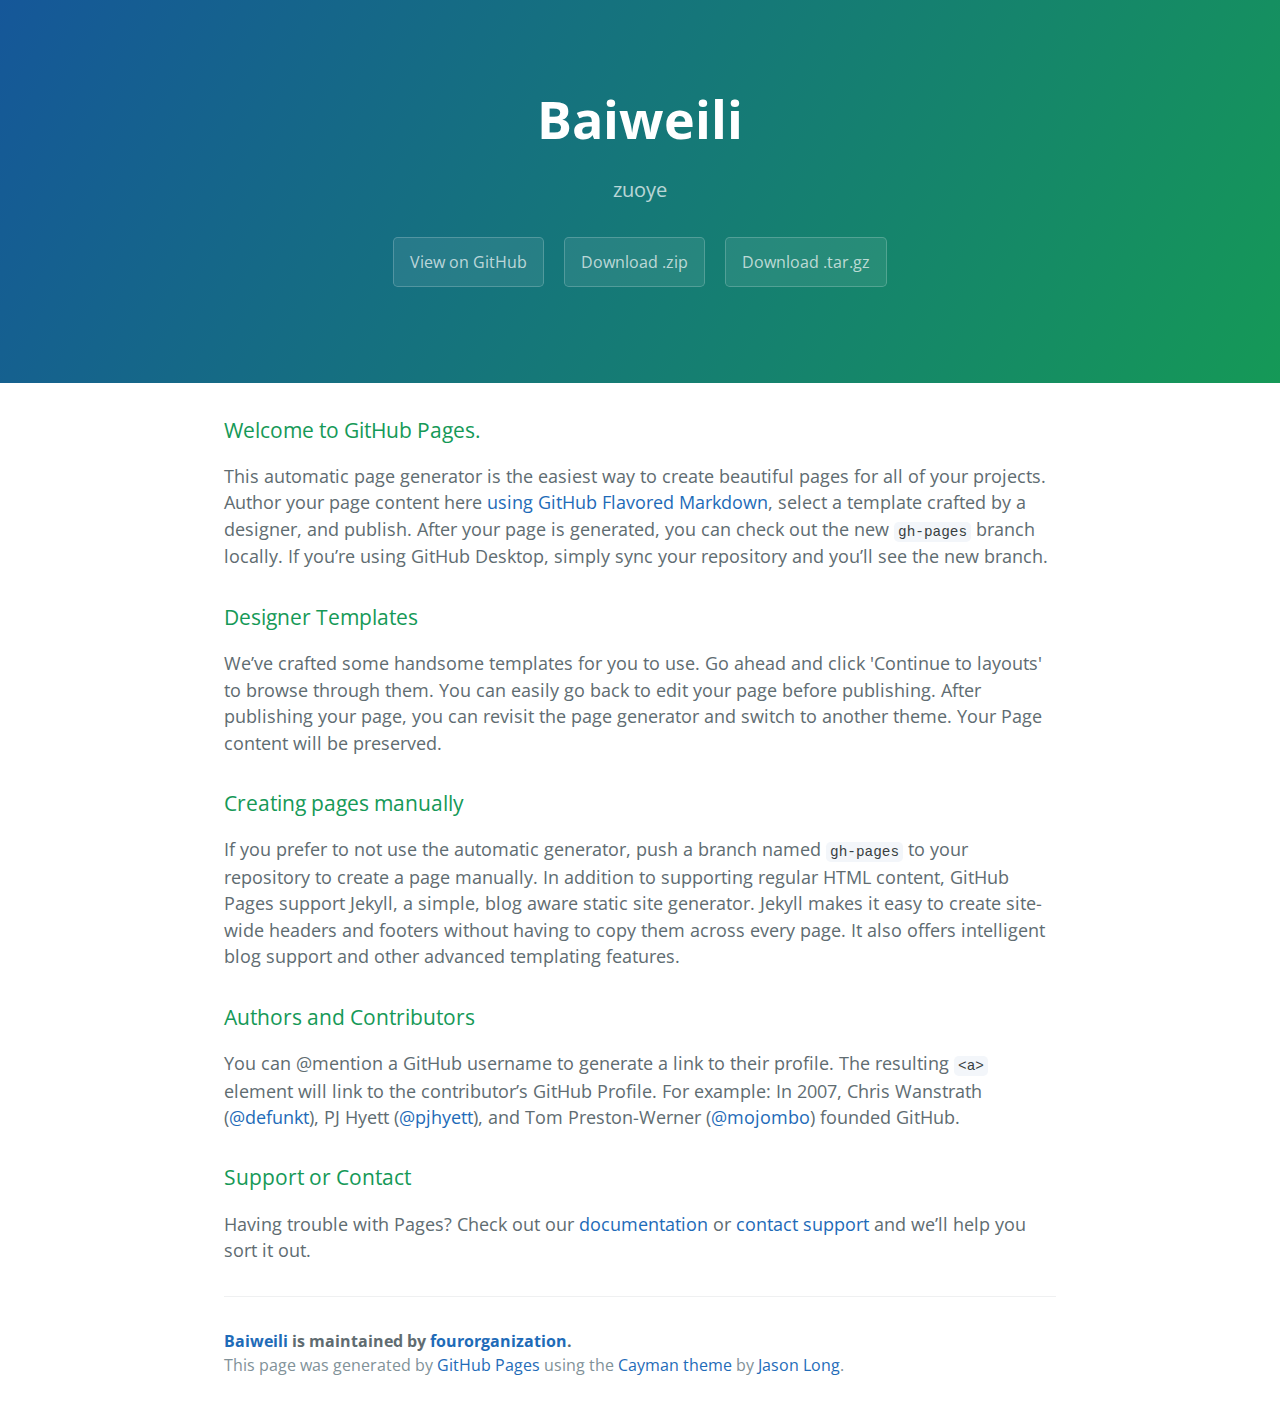
<file: index.html>
<!DOCTYPE html>
<html lang="en-us">
  <head>
    <meta charset="UTF-8">
    <title>Baiweili by fourorganization</title>
    <meta name="viewport" content="width=device-width, initial-scale=1">
    <link rel="stylesheet" type="text/css" href="stylesheets/normalize.css" media="screen">
    <link href='https://fonts.googleapis.com/css?family=Open+Sans:400,700' rel='stylesheet' type='text/css'>
    <link rel="stylesheet" type="text/css" href="stylesheets/stylesheet.css" media="screen">
    <link rel="stylesheet" type="text/css" href="stylesheets/github-light.css" media="screen">
  </head>
  <body>
    <section class="page-header">
      <h1 class="project-name">Baiweili</h1>
      <h2 class="project-tagline">zuoye</h2>
      <a href="https://github.com/fourorganization/baiweili" class="btn">View on GitHub</a>
      <a href="https://github.com/fourorganization/baiweili/zipball/master" class="btn">Download .zip</a>
      <a href="https://github.com/fourorganization/baiweili/tarball/master" class="btn">Download .tar.gz</a>
    </section>

    <section class="main-content">
      <h3>
<a id="welcome-to-github-pages" class="anchor" href="#welcome-to-github-pages" aria-hidden="true"><span aria-hidden="true" class="octicon octicon-link"></span></a>Welcome to GitHub Pages.</h3>

<p>This automatic page generator is the easiest way to create beautiful pages for all of your projects. Author your page content here <a href="https://guides.github.com/features/mastering-markdown/">using GitHub Flavored Markdown</a>, select a template crafted by a designer, and publish. After your page is generated, you can check out the new <code>gh-pages</code> branch locally. If you’re using GitHub Desktop, simply sync your repository and you’ll see the new branch.</p>

<h3>
<a id="designer-templates" class="anchor" href="#designer-templates" aria-hidden="true"><span aria-hidden="true" class="octicon octicon-link"></span></a>Designer Templates</h3>

<p>We’ve crafted some handsome templates for you to use. Go ahead and click 'Continue to layouts' to browse through them. You can easily go back to edit your page before publishing. After publishing your page, you can revisit the page generator and switch to another theme. Your Page content will be preserved.</p>

<h3>
<a id="creating-pages-manually" class="anchor" href="#creating-pages-manually" aria-hidden="true"><span aria-hidden="true" class="octicon octicon-link"></span></a>Creating pages manually</h3>

<p>If you prefer to not use the automatic generator, push a branch named <code>gh-pages</code> to your repository to create a page manually. In addition to supporting regular HTML content, GitHub Pages support Jekyll, a simple, blog aware static site generator. Jekyll makes it easy to create site-wide headers and footers without having to copy them across every page. It also offers intelligent blog support and other advanced templating features.</p>

<h3>
<a id="authors-and-contributors" class="anchor" href="#authors-and-contributors" aria-hidden="true"><span aria-hidden="true" class="octicon octicon-link"></span></a>Authors and Contributors</h3>

<p>You can @mention a GitHub username to generate a link to their profile. The resulting <code>&lt;a&gt;</code> element will link to the contributor’s GitHub Profile. For example: In 2007, Chris Wanstrath (<a href="https://github.com/defunkt" class="user-mention">@defunkt</a>), PJ Hyett (<a href="https://github.com/pjhyett" class="user-mention">@pjhyett</a>), and Tom Preston-Werner (<a href="https://github.com/mojombo" class="user-mention">@mojombo</a>) founded GitHub.</p>

<h3>
<a id="support-or-contact" class="anchor" href="#support-or-contact" aria-hidden="true"><span aria-hidden="true" class="octicon octicon-link"></span></a>Support or Contact</h3>

<p>Having trouble with Pages? Check out our <a href="https://help.github.com/pages">documentation</a> or <a href="https://github.com/contact">contact support</a> and we’ll help you sort it out.</p>

      <footer class="site-footer">
        <span class="site-footer-owner"><a href="https://github.com/fourorganization/baiweili">Baiweili</a> is maintained by <a href="https://github.com/fourorganization">fourorganization</a>.</span>

        <span class="site-footer-credits">This page was generated by <a href="https://pages.github.com">GitHub Pages</a> using the <a href="https://github.com/jasonlong/cayman-theme">Cayman theme</a> by <a href="https://twitter.com/jasonlong">Jason Long</a>.</span>
      </footer>

    </section>

  
  </body>
</html>
</file>
<file: stylesheets/stylesheet.css>
* {
  box-sizing: border-box; }

body {
  padding: 0;
  margin: 0;
  font-family: "Open Sans", "Helvetica Neue", Helvetica, Arial, sans-serif;
  font-size: 16px;
  line-height: 1.5;
  color: #606c71; }

a {
  color: #1e6bb8;
  text-decoration: none; }
  a:hover {
    text-decoration: underline; }

.btn {
  display: inline-block;
  margin-bottom: 1rem;
  color: rgba(255, 255, 255, 0.7);
  background-color: rgba(255, 255, 255, 0.08);
  border-color: rgba(255, 255, 255, 0.2);
  border-style: solid;
  border-width: 1px;
  border-radius: 0.3rem;
  transition: color 0.2s, background-color 0.2s, border-color 0.2s; }
  .btn + .btn {
    margin-left: 1rem; }

.btn:hover {
  color: rgba(255, 255, 255, 0.8);
  text-decoration: none;
  background-color: rgba(255, 255, 255, 0.2);
  border-color: rgba(255, 255, 255, 0.3); }

@media screen and (min-width: 64em) {
  .btn {
    padding: 0.75rem 1rem; } }

@media screen and (min-width: 42em) and (max-width: 64em) {
  .btn {
    padding: 0.6rem 0.9rem;
    font-size: 0.9rem; } }

@media screen and (max-width: 42em) {
  .btn {
    display: block;
    width: 100%;
    padding: 0.75rem;
    font-size: 0.9rem; }
    .btn + .btn {
      margin-top: 1rem;
      margin-left: 0; } }

.page-header {
  color: #fff;
  text-align: center;
  background-color: #159957;
  background-image: linear-gradient(120deg, #155799, #159957); }

@media screen and (min-width: 64em) {
  .page-header {
    padding: 5rem 6rem; } }

@media screen and (min-width: 42em) and (max-width: 64em) {
  .page-header {
    padding: 3rem 4rem; } }

@media screen and (max-width: 42em) {
  .page-header {
    padding: 2rem 1rem; } }

.project-name {
  margin-top: 0;
  margin-bottom: 0.1rem; }

@media screen and (min-width: 64em) {
  .project-name {
    font-size: 3.25rem; } }

@media screen and (min-width: 42em) and (max-width: 64em) {
  .project-name {
    font-size: 2.25rem; } }

@media screen and (max-width: 42em) {
  .project-name {
    font-size: 1.75rem; } }

.project-tagline {
  margin-bottom: 2rem;
  font-weight: normal;
  opacity: 0.7; }

@media screen and (min-width: 64em) {
  .project-tagline {
    font-size: 1.25rem; } }

@media screen and (min-width: 42em) and (max-width: 64em) {
  .project-tagline {
    font-size: 1.15rem; } }

@media screen and (max-width: 42em) {
  .project-tagline {
    font-size: 1rem; } }

.main-content :first-child {
  margin-top: 0; }
.main-content img {
  max-width: 100%; }
.main-content h1, .main-content h2, .main-content h3, .main-content h4, .main-content h5, .main-content h6 {
  margin-top: 2rem;
  margin-bottom: 1rem;
  font-weight: normal;
  color: #159957; }
.main-content p {
  margin-bottom: 1em; }
.main-content code {
  padding: 2px 4px;
  font-family: Consolas, "Liberation Mono", Menlo, Courier, monospace;
  font-size: 0.9rem;
  color: #383e41;
  background-color: #f3f6fa;
  border-radius: 0.3rem; }
.main-content pre {
  padding: 0.8rem;
  margin-top: 0;
  margin-bottom: 1rem;
  font: 1rem Consolas, "Liberation Mono", Menlo, Courier, monospace;
  color: #567482;
  word-wrap: normal;
  background-color: #f3f6fa;
  border: solid 1px #dce6f0;
  border-radius: 0.3rem; }
  .main-content pre > code {
    padding: 0;
    margin: 0;
    font-size: 0.9rem;
    color: #567482;
    word-break: normal;
    white-space: pre;
    background: transparent;
    border: 0; }
.main-content .highlight {
  margin-bottom: 1rem; }
  .main-content .highlight pre {
    margin-bottom: 0;
    word-break: normal; }
.main-content .highlight pre, .main-content pre {
  padding: 0.8rem;
  overflow: auto;
  font-size: 0.9rem;
  line-height: 1.45;
  border-radius: 0.3rem; }
.main-content pre code, .main-content pre tt {
  display: inline;
  max-width: initial;
  padding: 0;
  margin: 0;
  overflow: initial;
  line-height: inherit;
  word-wrap: normal;
  background-color: transparent;
  border: 0; }
  .main-content pre code:before, .main-content pre code:after, .main-content pre tt:before, .main-content pre tt:after {
    content: normal; }
.main-content ul, .main-content ol {
  margin-top: 0; }
.main-content blockquote {
  padding: 0 1rem;
  margin-left: 0;
  color: #819198;
  border-left: 0.3rem solid #dce6f0; }
  .main-content blockquote > :first-child {
    margin-top: 0; }
  .main-content blockquote > :last-child {
    margin-bottom: 0; }
.main-content table {
  display: block;
  width: 100%;
  overflow: auto;
  word-break: normal;
  word-break: keep-all; }
  .main-content table th {
    font-weight: bold; }
  .main-content table th, .main-content table td {
    padding: 0.5rem 1rem;
    border: 1px solid #e9ebec; }
.main-content dl {
  padding: 0; }
  .main-content dl dt {
    padding: 0;
    margin-top: 1rem;
    font-size: 1rem;
    font-weight: bold; }
  .main-content dl dd {
    padding: 0;
    margin-bottom: 1rem; }
.main-content hr {
  height: 2px;
  padding: 0;
  margin: 1rem 0;
  background-color: #eff0f1;
  border: 0; }

@media screen and (min-width: 64em) {
  .main-content {
    max-width: 64rem;
    padding: 2rem 6rem;
    margin: 0 auto;
    font-size: 1.1rem; } }

@media screen and (min-width: 42em) and (max-width: 64em) {
  .main-content {
    padding: 2rem 4rem;
    font-size: 1.1rem; } }

@media screen and (max-width: 42em) {
  .main-content {
    padding: 2rem 1rem;
    font-size: 1rem; } }

.site-footer {
  padding-top: 2rem;
  margin-top: 2rem;
  border-top: solid 1px #eff0f1; }

.site-footer-owner {
  display: block;
  font-weight: bold; }

.site-footer-credits {
  color: #819198; }

@media screen and (min-width: 64em) {
  .site-footer {
    font-size: 1rem; } }

@media screen and (min-width: 42em) and (max-width: 64em) {
  .site-footer {
    font-size: 1rem; } }

@media screen and (max-width: 42em) {
  .site-footer {
    font-size: 0.9rem; } }
</file>
<file: stylesheets/github-light.css>
/*
The MIT License (MIT)

Copyright (c) 2016 GitHub, Inc.

Permission is hereby granted, free of charge, to any person obtaining a copy
of this software and associated documentation files (the "Software"), to deal
in the Software without restriction, including without limitation the rights
to use, copy, modify, merge, publish, distribute, sublicense, and/or sell
copies of the Software, and to permit persons to whom the Software is
furnished to do so, subject to the following conditions:

The above copyright notice and this permission notice shall be included in all
copies or substantial portions of the Software.

THE SOFTWARE IS PROVIDED "AS IS", WITHOUT WARRANTY OF ANY KIND, EXPRESS OR
IMPLIED, INCLUDING BUT NOT LIMITED TO THE WARRANTIES OF MERCHANTABILITY,
FITNESS FOR A PARTICULAR PURPOSE AND NONINFRINGEMENT. IN NO EVENT SHALL THE
AUTHORS OR COPYRIGHT HOLDERS BE LIABLE FOR ANY CLAIM, DAMAGES OR OTHER
LIABILITY, WHETHER IN AN ACTION OF CONTRACT, TORT OR OTHERWISE, ARISING FROM,
OUT OF OR IN CONNECTION WITH THE SOFTWARE OR THE USE OR OTHER DEALINGS IN THE
SOFTWARE.

*/

.pl-c /* comment */ {
  color: #969896;
}

.pl-c1 /* constant, variable.other.constant, support, meta.property-name, support.constant, support.variable, meta.module-reference, markup.raw, meta.diff.header */,
.pl-s .pl-v /* string variable */ {
  color: #0086b3;
}

.pl-e /* entity */,
.pl-en /* entity.name */ {
  color: #795da3;
}

.pl-smi /* variable.parameter.function, storage.modifier.package, storage.modifier.import, storage.type.java, variable.other */,
.pl-s .pl-s1 /* string source */ {
  color: #333;
}

.pl-ent /* entity.name.tag */ {
  color: #63a35c;
}

.pl-k /* keyword, storage, storage.type */ {
  color: #a71d5d;
}

.pl-s /* string */,
.pl-pds /* punctuation.definition.string, string.regexp.character-class */,
.pl-s .pl-pse .pl-s1 /* string punctuation.section.embedded source */,
.pl-sr /* string.regexp */,
.pl-sr .pl-cce /* string.regexp constant.character.escape */,
.pl-sr .pl-sre /* string.regexp source.ruby.embedded */,
.pl-sr .pl-sra /* string.regexp string.regexp.arbitrary-repitition */ {
  color: #183691;
}

.pl-v /* variable */ {
  color: #ed6a43;
}

.pl-id /* invalid.deprecated */ {
  color: #b52a1d;
}

.pl-ii /* invalid.illegal */ {
  color: #f8f8f8;
  background-color: #b52a1d;
}

.pl-sr .pl-cce /* string.regexp constant.character.escape */ {
  font-weight: bold;
  color: #63a35c;
}

.pl-ml /* markup.list */ {
  color: #693a17;
}

.pl-mh /* markup.heading */,
.pl-mh .pl-en /* markup.heading entity.name */,
.pl-ms /* meta.separator */ {
  font-weight: bold;
  color: #1d3e81;
}

.pl-mq /* markup.quote */ {
  color: #008080;
}

.pl-mi /* markup.italic */ {
  font-style: italic;
  color: #333;
}

.pl-mb /* markup.bold */ {
  font-weight: bold;
  color: #333;
}

.pl-md /* markup.deleted, meta.diff.header.from-file */ {
  color: #bd2c00;
  background-color: #ffecec;
}

.pl-mi1 /* markup.inserted, meta.diff.header.to-file */ {
  color: #55a532;
  background-color: #eaffea;
}

.pl-mdr /* meta.diff.range */ {
  font-weight: bold;
  color: #795da3;
}

.pl-mo /* meta.output */ {
  color: #1d3e81;
}
</file>
